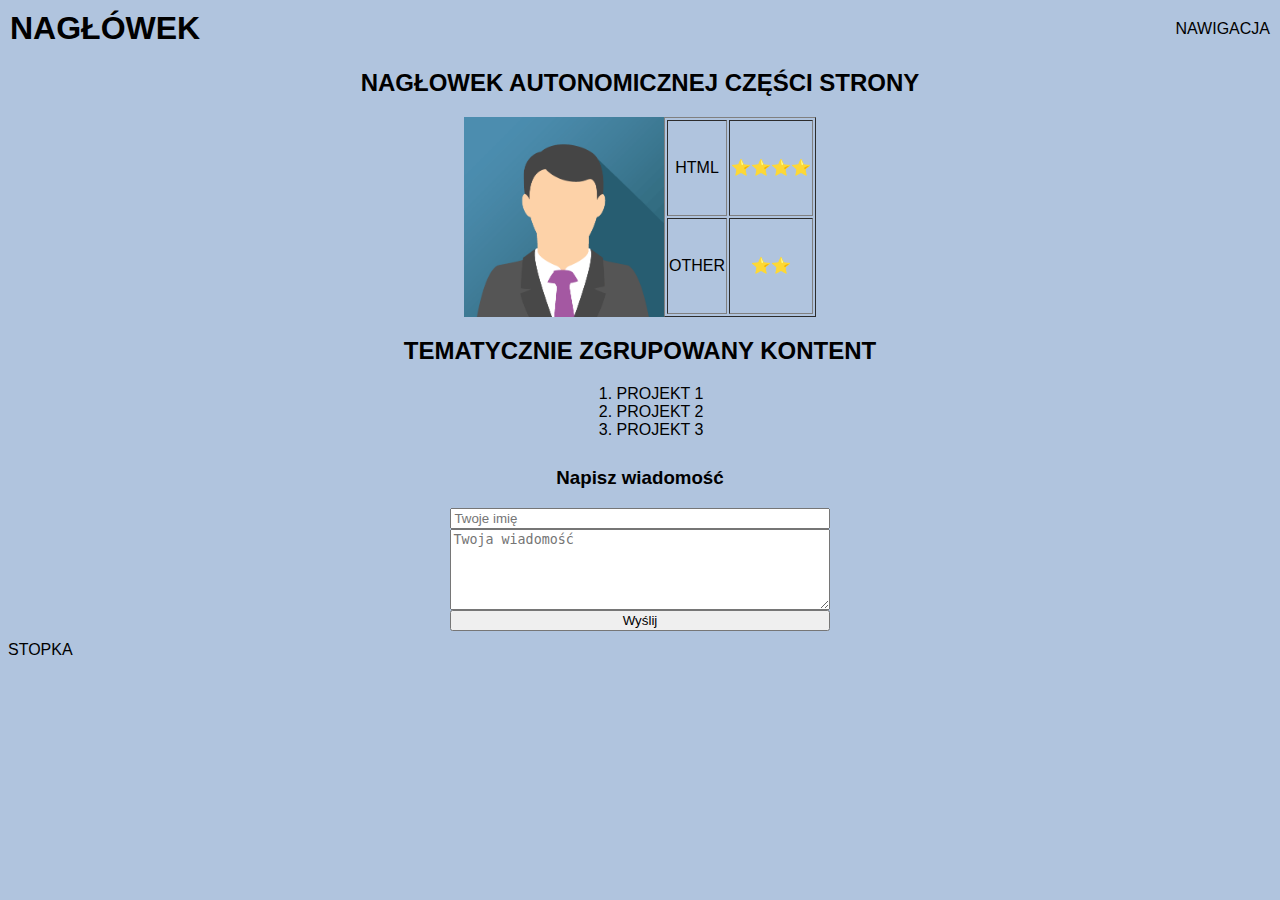
<file: cw1/index.html>
<!DOCTYPE html>
<html lang="pl">
<head>
    <meta charset="UTF-8">
    <meta http-equiv="X-UA-Compatible" content="IE=edge">
    <meta name="viewport" content="width=device-width, initial-scale=1.0">
    <title>Wizytówka</title>
    <link rel="stylesheet" href="style.css">
</head>
<body>
    <header>
        <h1>NAGŁÓWEK</h1>
        <nav>
            NAWIGACJA
        </nav>
    </header>
    <main>
        <!-- CONTENT -->
        <article class="topArticle">
                <h2>NAGŁOWEK AUTONOMICZNEJ CZĘŚCI STRONY</h2>
            <div class="info"><img src="img_avatar3.png" alt="awatar"
            width="200px"
            height="200px">
            <table border="1">
                <tr>
                    <td>HTML</td>
                    <td>⭐⭐⭐⭐</td>
                </tr>
                <tr>
                    <td>OTHER</td>
                    <td>⭐⭐</td>
                </tr>
            </table>
        </div>      
        <section>
            <h2>TEMATYCZNIE ZGRUPOWANY KONTENT</h2>
            <ol>
                <li>PROJEKT 1</li>
                <li>PROJEKT 2</li>
                <li>PROJEKT 3</li>
            </ol>
        </article>
        </section>
        <article class="bottomArticle">
        <h3>Napisz wiadomość</h3>
        <form class="messageForm">
            <input type="text" placeholder="Twoje imię">
            <textarea cols="30" rows="5" placeholder="Twoja wiadomość"></textarea>
            <input type="submit" value="Wyślij">
        </form>
    </article>
   
    </main>
   
   <footer>
        STOPKA
   </footer>
</body>
</html>
</file>
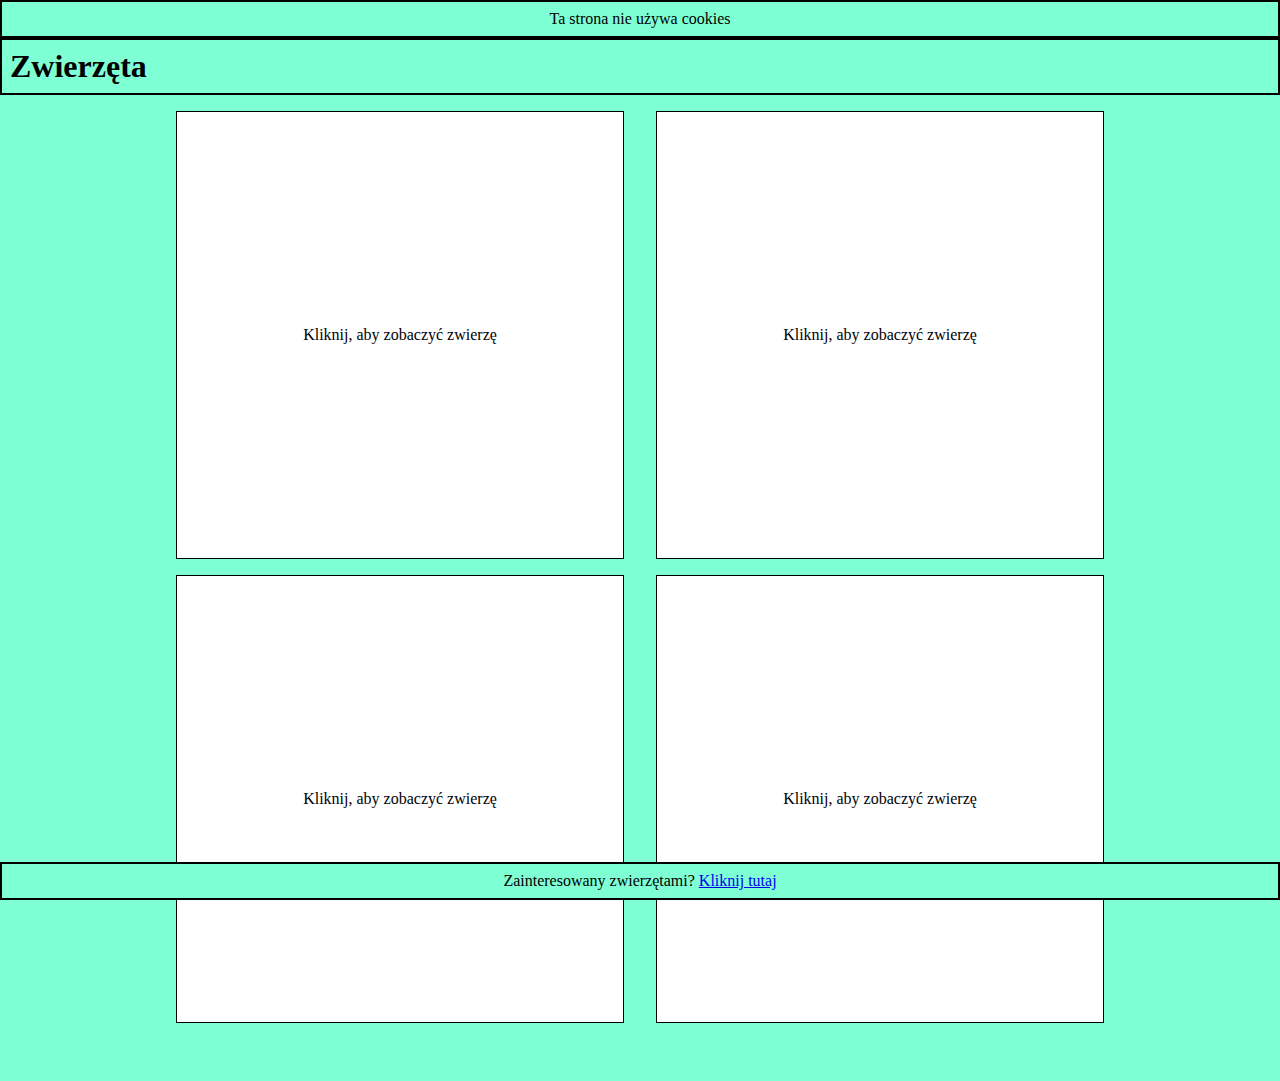
<file: cw2/index.html>
<!DOCTYPE html>
<html lang="pl">
<head>
    <meta charset="UTF-8">
    <meta http-equiv="X-UA-Compatible" content="IE=edge">
    <meta name="viewport" content="width=device-width, initial-scale=1.0">
    <title>Ćwiczenie 2</title>
    <link rel="stylesheet" href="style.css">
</head>
<body>
    <div class="cookies">Ta strona nie używa cookies</div>
    <header>
        <h1>Zwierzęta</h1>
    </header>
<section>
    <article>Kot</article>
    <article>Szczur</article>
    <article>Alpaka</article>
    <article>Krowa</article>
</section>
<footer>
    Zainteresowany zwierzętami? <a href="https://www.youtube.com/watch?v=pScA_sGEC_Y">Kliknij tutaj</a>
</footer>
</body>
</html>
</file>
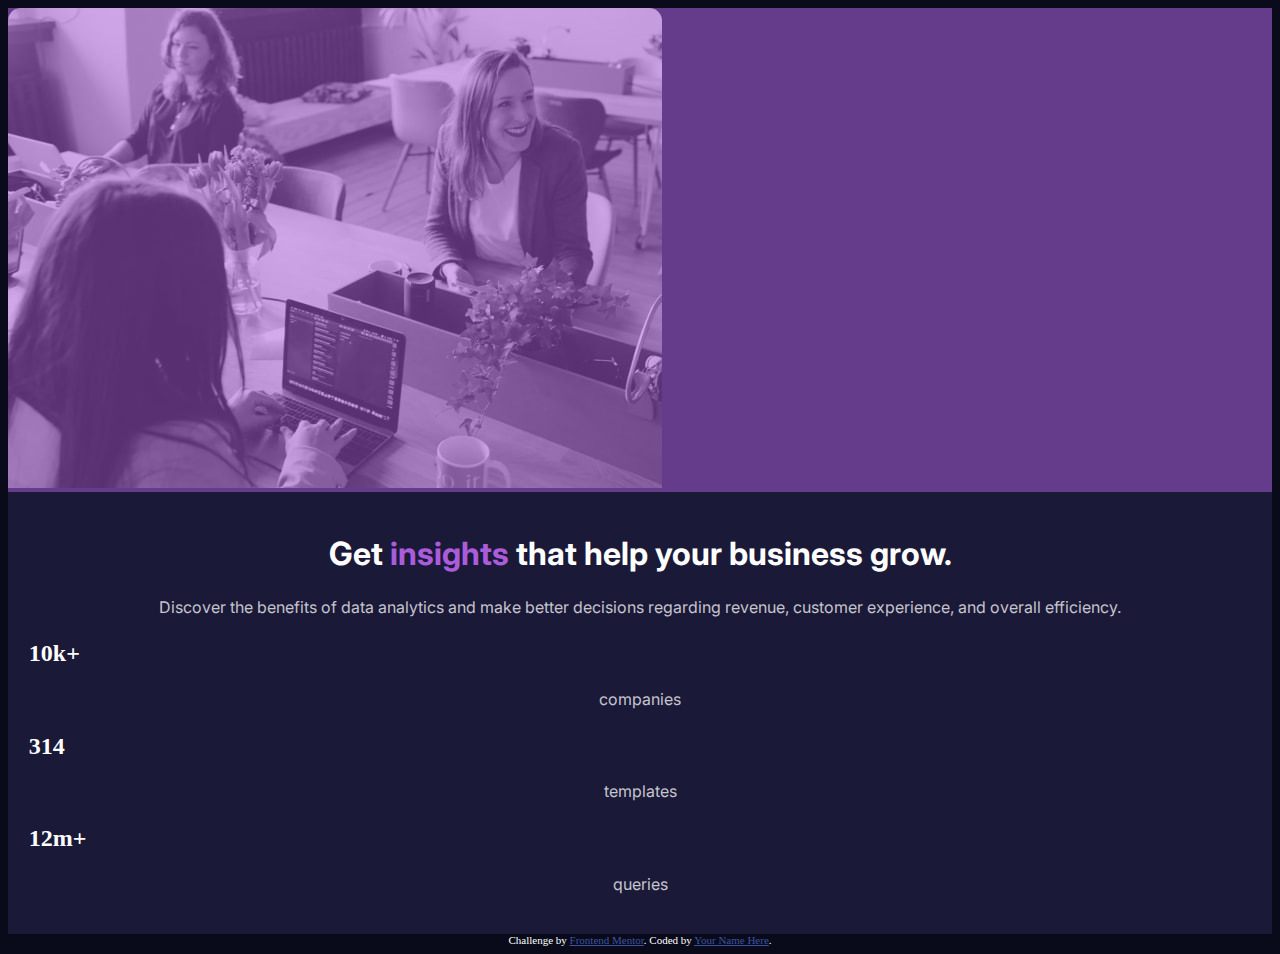
<file: cw4/index.html>
<!DOCTYPE html>
<html lang="en">
<head>
  <meta charset="UTF-8">
  <meta name="viewport" content="width=device-width, initial-scale=1.0"> <!-- displays site properly based on user's device -->
  <link rel="preconnect" href="https://fonts.googleapis.com">
<link rel="preconnect" href="https://fonts.gstatic.com" crossorigin>
<link href="https://fonts.googleapis.com/css2?family=Inter:wght@400;700&family=Lexend+Deca&display=swap" rel="stylesheet">
  <link rel="icon" type="image/png" sizes="32x32" href="./images/favicon-32x32.png">
  <link rel="stylesheet" href="style.css">
  <title>Frontend Mentor | Stats preview card component</title>
</head>
<body>
  <main>
  <header>
    <picture>
      <source media="(max-width: 768px)" srcset="./images/image-header-desktop.jpg">
      <source media="(min-width: 768px)" srcset="./images/image-header-mobile.jpg">
      <img src="./images/image-header-mobile.jpg" alt="business workers">
    </picture>
  </header>

    <section>
      <h1>Get <span>insights</span> that help your business grow.</h1>

      <p>Discover the benefits of data analytics and make better decisions regarding revenue, customer 
      experience, and overall efficiency.</p>

      <section>
        <article>
          <h2>10k+</h2> 
          <p>companies</p>
        </article>
  
        <article>
          <h2>314</h2> 
          <p>templates</p>
        </article>
  
        <article>
          <h2>12m+</h2> 
          <p>queries</p>
        </article>
  
      </section>

    </section>
   
  </main>
  <div class="attribution">
    Challenge by <a href="https://www.frontendmentor.io?ref=challenge" target="_blank">Frontend Mentor</a>. 
    Coded by <a href="#">Your Name Here</a>.
  </div>
</body>
</html>
</file>
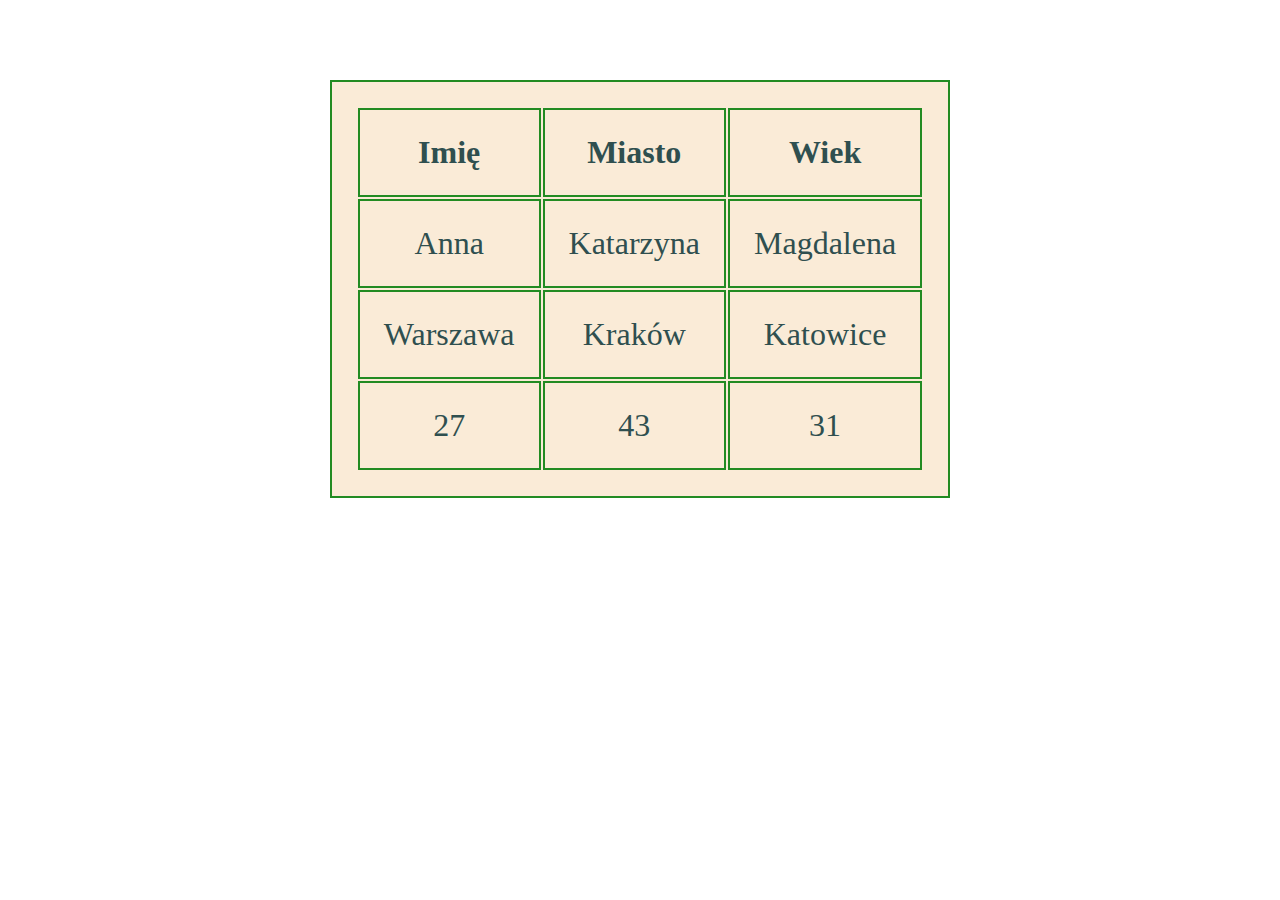
<file: zadaniePraktyczne/index.html>
<!DOCTYPE html>
<html lang="pl">
<head>
    <meta charset="UTF-8">
    <meta http-equiv="X-UA-Compatible" content="IE=edge">
    <meta name="viewport" content="width=device-width, initial-scale=1.0">
    <title>Zadanie praktyczne - Małgorzzata Stefaniuk, gr API7</title>
    <link rel="stylesheet" href="style.css">
</head>
<body>
    <table>

<tr>
    <th>Imię</th>
    <th>Miasto</th>
    <th>Wiek</th>
</tr>

<tr>
    <td>Anna</td>
    <td>Katarzyna</td>
    <td>Magdalena</td>
</tr>

<tr>
    <td>Warszawa</td>
    <td>Kraków</td>
    <td>Katowice</td>
</tr>

<tr>
    <td>27</td>
    <td>43</td>
    <td>31</td>
</tr>
    </table>

</body>
</html>
</file>
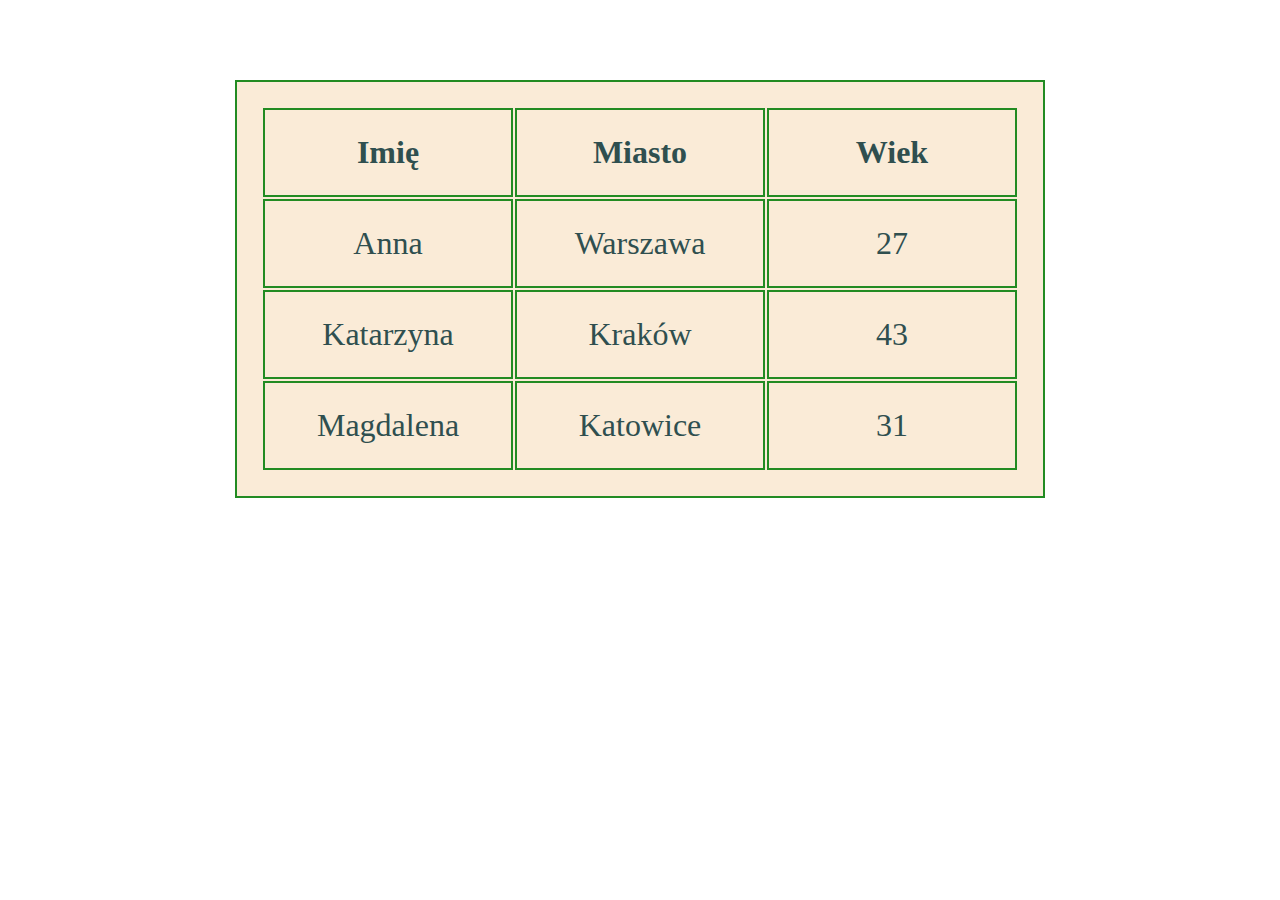
<file: zadprakt/index.html>
<!DOCTYPE html>
<html lang="pl">
<head>
    <meta charset="UTF-8">
    <meta http-equiv="X-UA-Compatible" content="IE=edge">
    <meta name="viewport" content="width=device-width, initial-scale=1.0">
    <title>Zadanie praktyczne - Małgorzzata Stefaniuk, gr API7</title>
    <link rel="stylesheet" href="style.css">
</head>
<body>
    <table>

<tr>
    <th>Imię</th>
    <th>Miasto</th>
    <th>Wiek</th>
</tr>

<tr>
    <td>Anna</td>
    <td>Warszawa</td>
    <td>27</td>
</tr>

<tr>
    <td>Katarzyna</td>
    <td>Kraków</td>
    <td>43</td>
</tr>

<tr>
    <td>Magdalena</td> 
    <td>Katowice</td>
    <td>31</td>
</tr>
    </table>

</body>
</html>
</file>
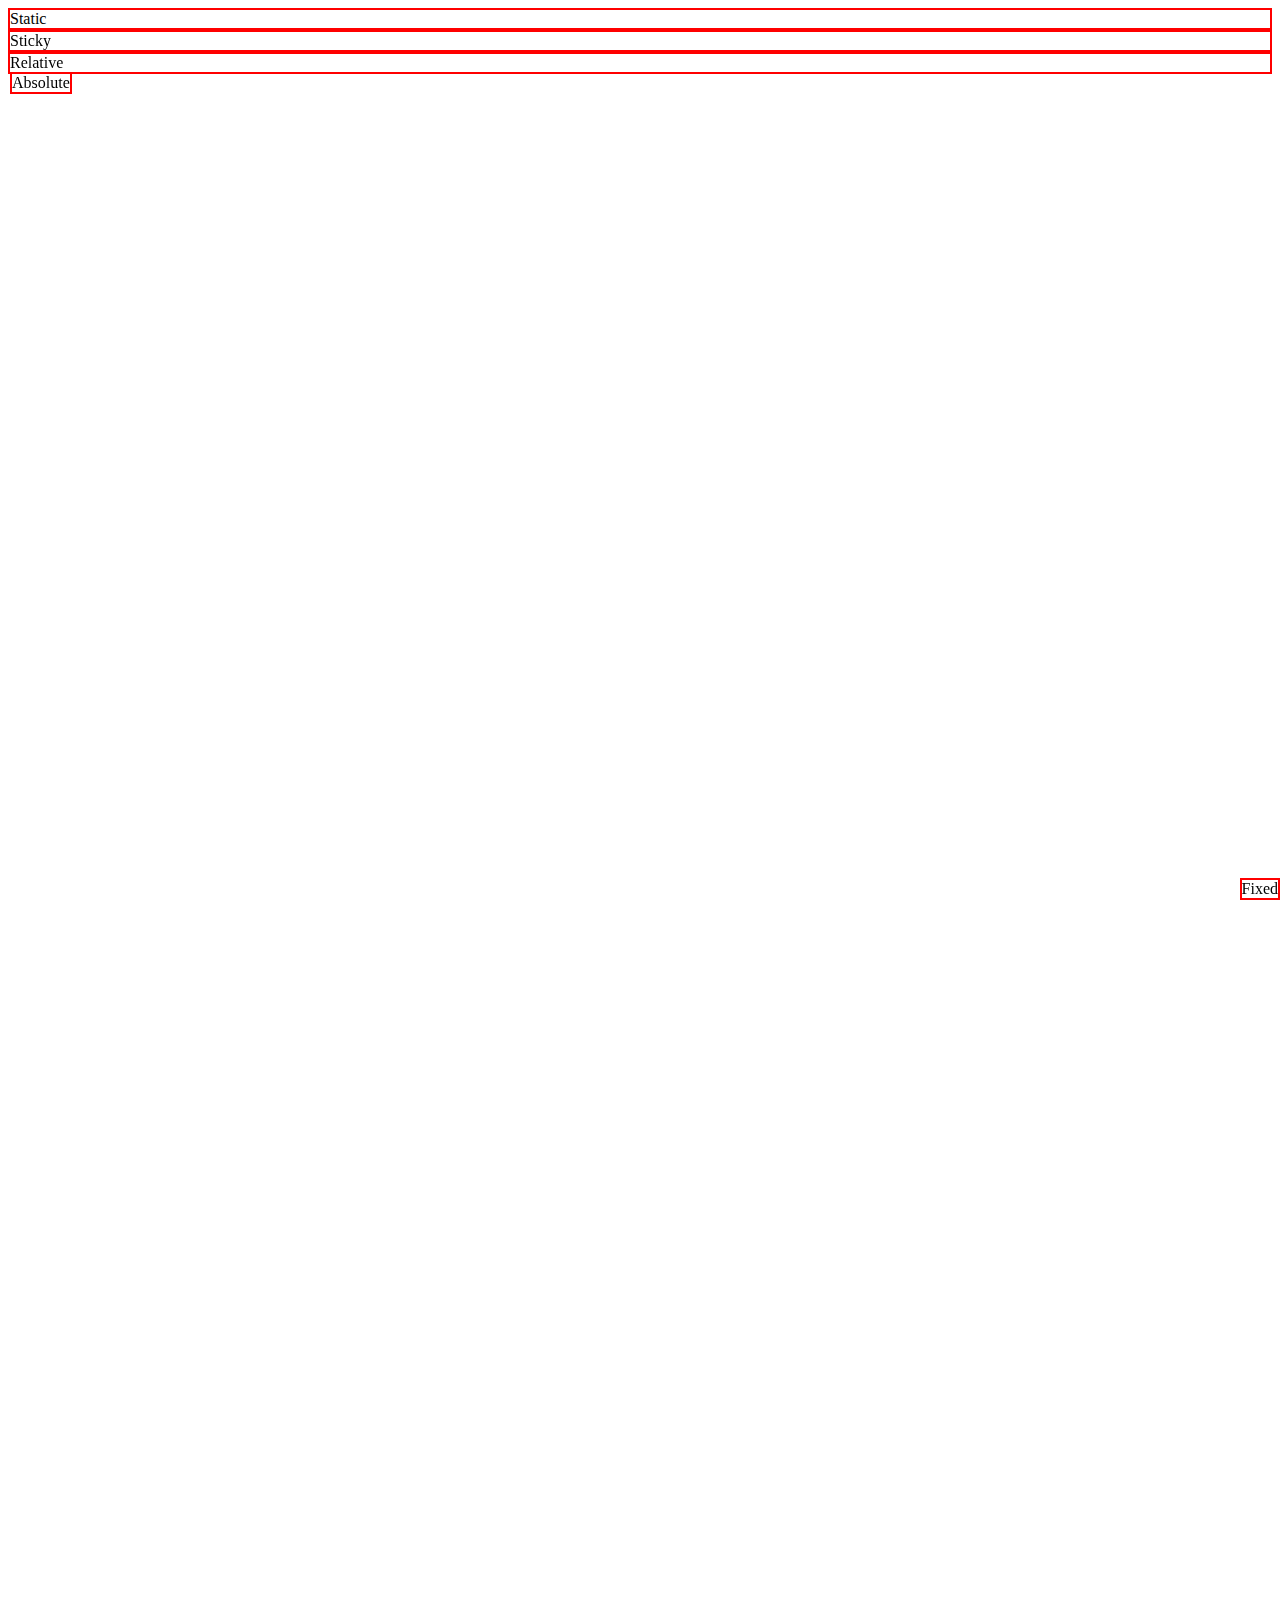
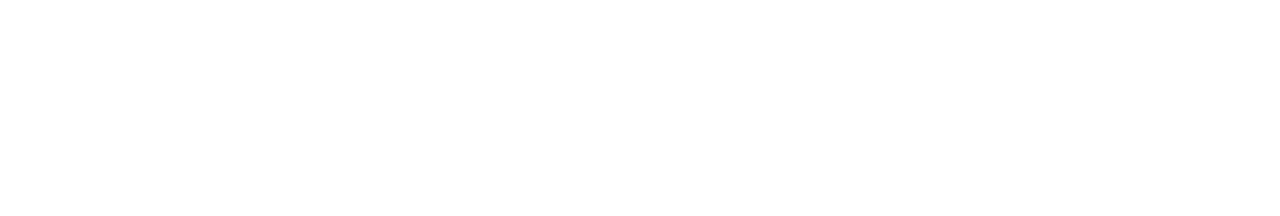
<file: zadania/position.html>
<!DOCTYPE html>
<html lang="en">
<head>
    <meta charset="UTF-8">
    <meta http-equiv="X-UA-Compatible" content="IE=edge">
    <meta name="viewport" content="width=device-width, initial-scale=1.0">
    <title>Document</title>
</head>
<body>
    <style>
    body {
        height: 200vh;
    }

    div {
        border: 2px solid red;
    }

    .static {
        position: static;
    }

    .fixed {
        position: fixed;
        right: 0;
        bottom: 0;
    }

    .sticky {
        position: sticky;
        top: 0;
    }

    .absolute {
        position: absolute;
    }

    .relative {
        position: relative;
    }

    </style>

<div class="static">Static</div>
<div class="fixed">Fixed</div>
<div class="sticky">Sticky</div>
<div class="relative">Relative
    <div class="absolute">Absolute</div>
</div>

</body>
</html>
</file>
<file: cw1/style.css>
body {
    background-color: #B0C4DE;
    font-family: arial;
    /* border: 2px dashed royalblue; */
}

header {
    /* border: 5px dashed yellow; */
    display: flex;
    justify-content: space-between;
    align-items: center;
    position: sticky;
    top: 0;
}

header * {
    /* border: 5px solid #fff; */
    margin: 2px;
}

header nav {
    margin: 2px;
} 

.topArticle {
    /* border: 5px dashed green; */
    display: flex;
    flex-direction: column;
    align-items: center;
}

.info {
    display: flex;
    flex-direction: row;
    text-align: center;
}

.bottomArticle {
    /* border: 5px dashed olive; */
    text-align: center;
    margin-bottom: 10px;
}

footer {
    margin-bottom: 10px;
}

ol {
    display: table;
    margin: 0 auto 10px;
}

.messageForm {
    /* border: 2px dashed red; */
    display: flex;
    flex-direction: column;
    width: 30%;
    margin: 0 auto;
}

@media screen and (max-width: 600px) {
    body {
        font-size: 0.8em;
        font-family: arial;
    }

   .info {
    display: flex;
    flex-direction: column;
    align-items: center;
    justify-content: center;
    text-align: center;
   }

img, table {
    margin: 5px 0;
}

header {
    font-size: 1em;
    position: static;
    margin: 10px;
}

section {
    margin: 10px;
}

.bottomArticle {
    margin-bottom: 10px;
}


.messageForm {
    width: 80%;
}

h1 {
    font-size: 1.3em;
}

h2 {
    font-size: 1.1em;
}

h3 {
    font-size: 1em;
}

h2, h3, footer {
    text-align: center;
}

}
</file>
<file: cw2/style.css>
* {
    margin: 0;
    padding: 0;
    box-sizing: border-box;
}

body {
    background-color: aquamarine;
}

.cookies, 
footer {
    border: 2px solid black;
    text-align: center;
    padding: .5rem;
}

header {
    border: 2px solid black;
    padding: .5rem;
    position: sticky;
}

footer {
    position: fixed;
    bottom: 0;
    width: 100%;
    background-color: aquamarine;
}

section {
    display: flex;
    flex-direction: column;
    margin-bottom: calc( 3rem + 10px);
}

article {
    border: 1px solid black;
    aspect-ratio: 1/1;
    margin: 1rem;
    margin-bottom: 0;
    background-size: cover;
    background-position: center;
    position: relative;
    text-align: center;
}

article:nth-child(1) {
    background-image: url("cat-gac84cd5ee_640.jpg");
}

article:nth-child(2) {
    background-image: url("rat-gef93960b7_640.jpg");
}

article:nth-child(3) {
    background-image: url("alpaca-g6f792d40a_640.jpg");
}

article:nth-child(4) {
    background-image: url("brown-g6b4b1e920_640.jpg");
}

article::after {
    content: "Kliknij, aby zobaczyć zwierzę";
    background-color: white;
    position: absolute;
    width: 100%;
    height: 100%;
    left: 0;
    display: flex;
    justify-content: center;
    align-items: center;
    top: 0;
    transition: .5s;
}

article:active:after {
    opacity: 0;
}

@media (min-width: 768px) {
    section {
        flex-direction: row;
        flex-wrap: wrap;
        justify-content: center;
    }

    article {
        width: 35%;
    }
}
</file>
<file: cw4/style.css>
* {
    box-sizing: border-box;
}

body {
    background-color: hsl(233, 47%, 7%);
    color: hsl(0, 0%, 100%);
}

main {
    background-color: hsl(244, 38%, 16%);
}

span {
    color: hsl(277, 64%, 61%);
}

header img {
    max-width: 100%;
    border-radius: .8rem .8rem 0 0;
}

header {
    position: relative;
}


header::after {
    content: "";
    background-color: hsla(277, 64%, 61%, 0.518);
    position: absolute;
    left: 0;
    width: 100%;
    height: 100%;
}

h1 {
    font-family: "Inter", sans-serif;
    font-weight: 700;
    text-align: center;
    font-size: 2rem;
}

main > section {
    padding: 1.3rem;
}

p {
    text-align: center;
    font-family: 'Inter', sans-serif;
    font-weight: 400;
    color: hsla(0, 0%, 100%, 0.75);
    line-height: 1.6em;
}

article > h2 {
    
}

.attribution { 
    font-size: 11px; text-align: center; 
}

.attribution a { 
    color: hsl(228, 45%, 44%); 
}
</file>
<file: zadaniePraktyczne/style.css>
* {
    margin: 0;
    padding: 0;
    box-sizing: border-box;
}

table, th, td {
    margin: 80px auto;
    border: 2px solid forestgreen;
    padding: 1.5rem;
    background-color: antiquewhite;
    color: darkslategrey;
    font-size: 2rem;
    text-align: center;
}
</file>
<file: zadprakt/style.css>
* {
    margin: 0;
    padding: 0;
    box-sizing: border-box;
}

table, th, td {
    margin: 80px auto;
    border: 2px solid forestgreen;
    padding: 1.5rem;
    background-color: antiquewhite;
    color: darkslategrey;
    font-size: 2rem;
    text-align: center;
}


td {
    width: 250px;
}
</file>
